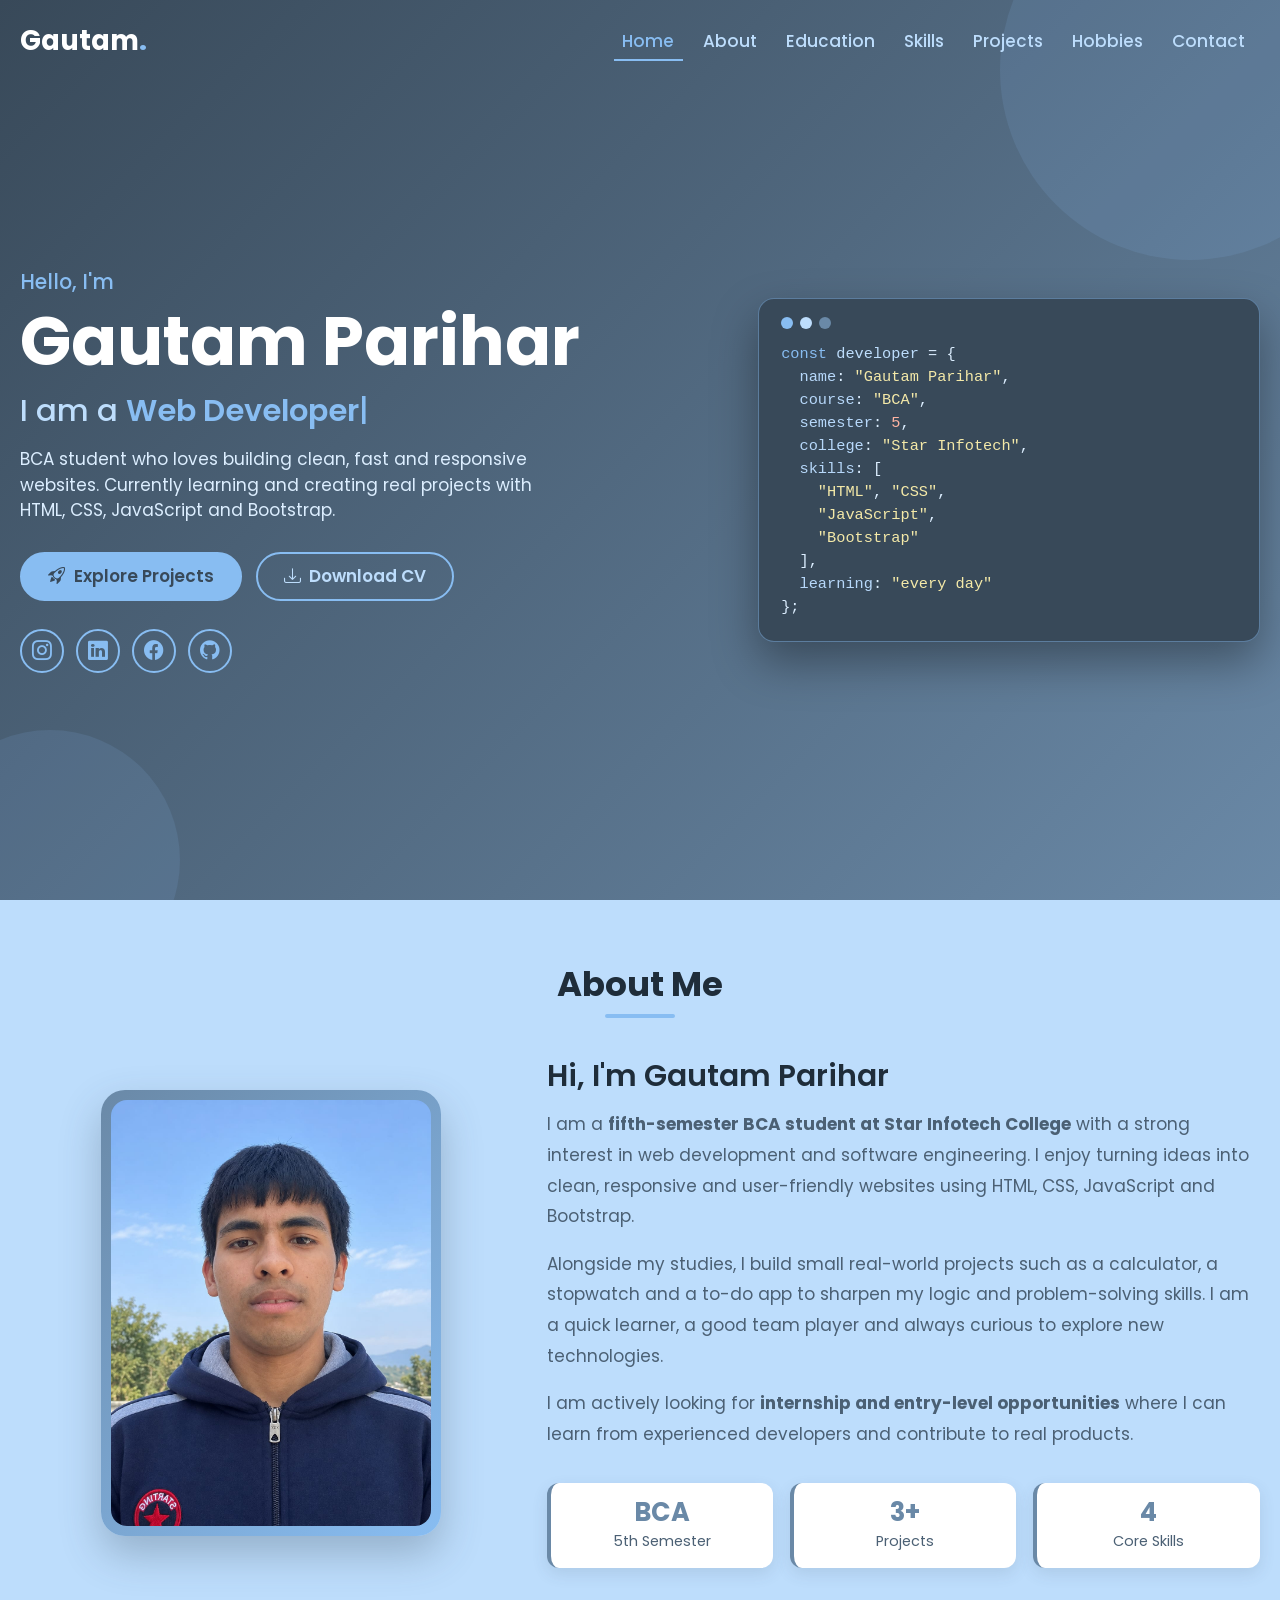
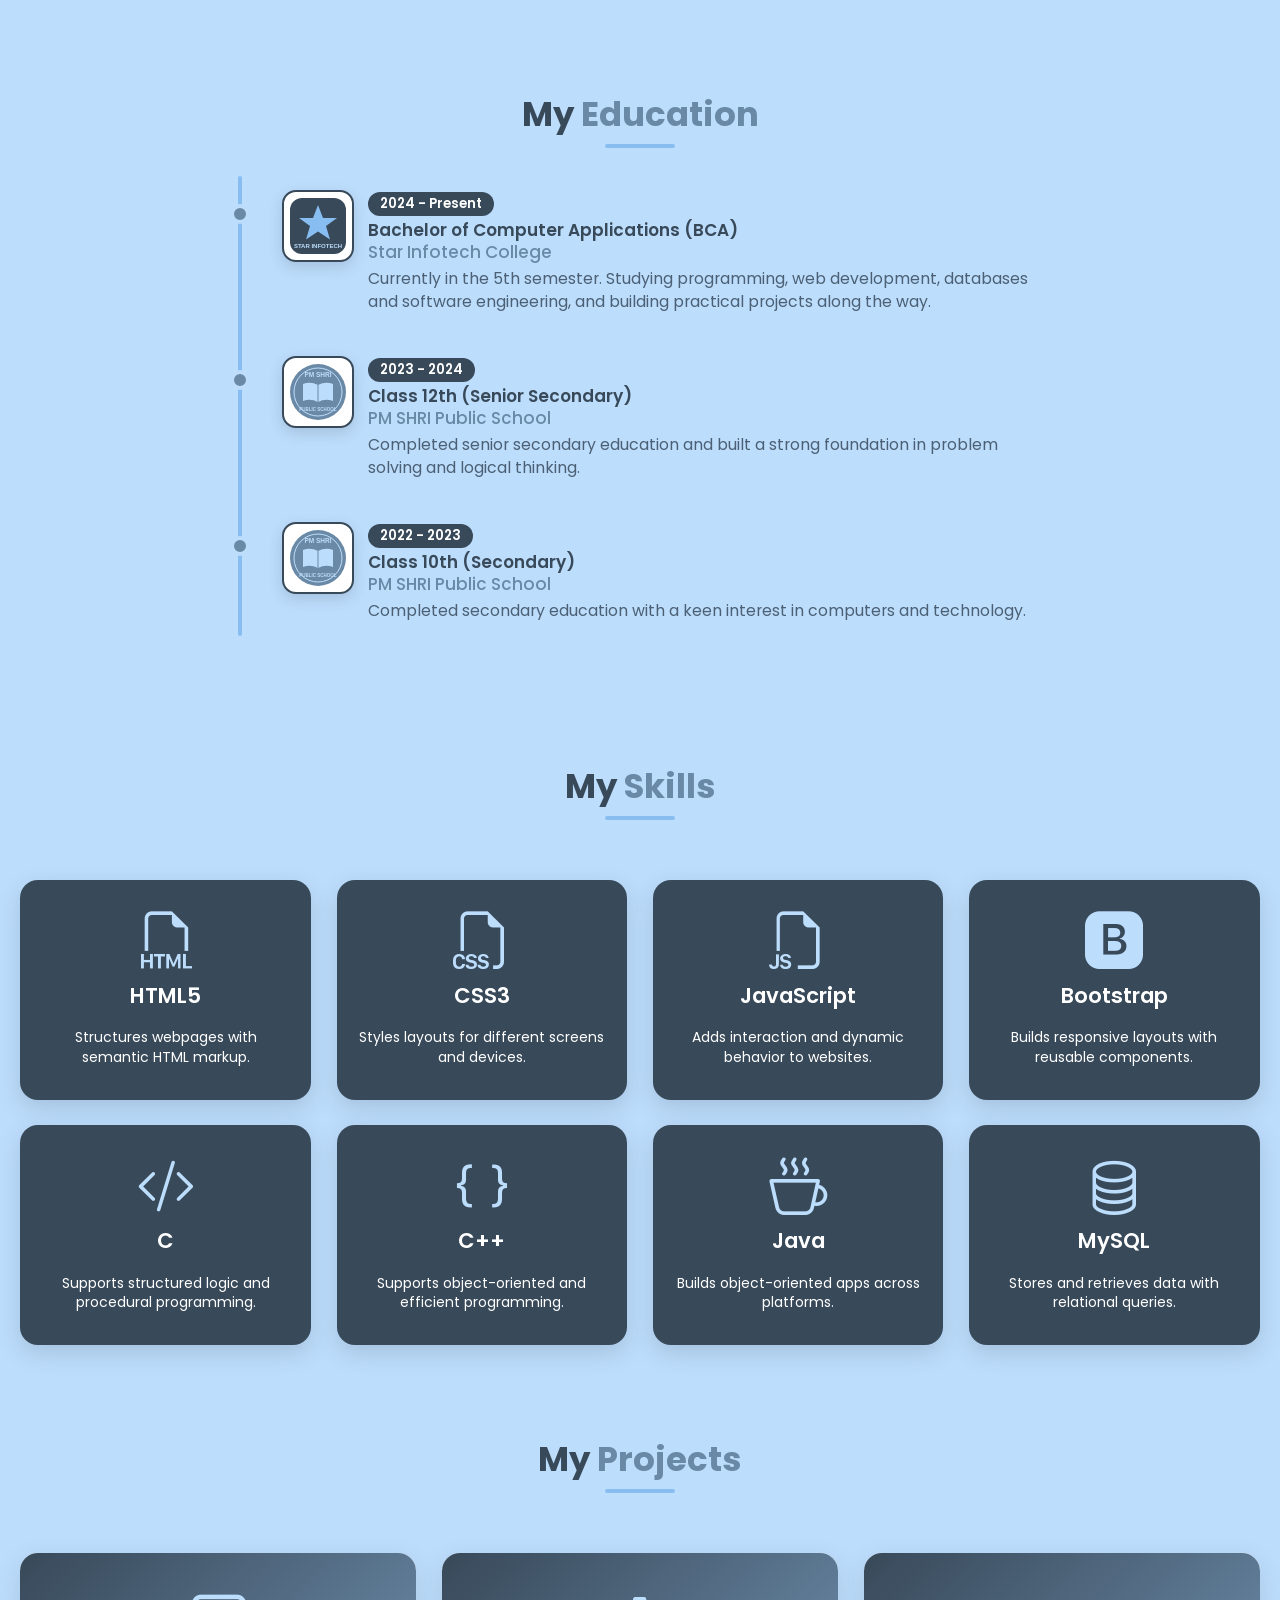
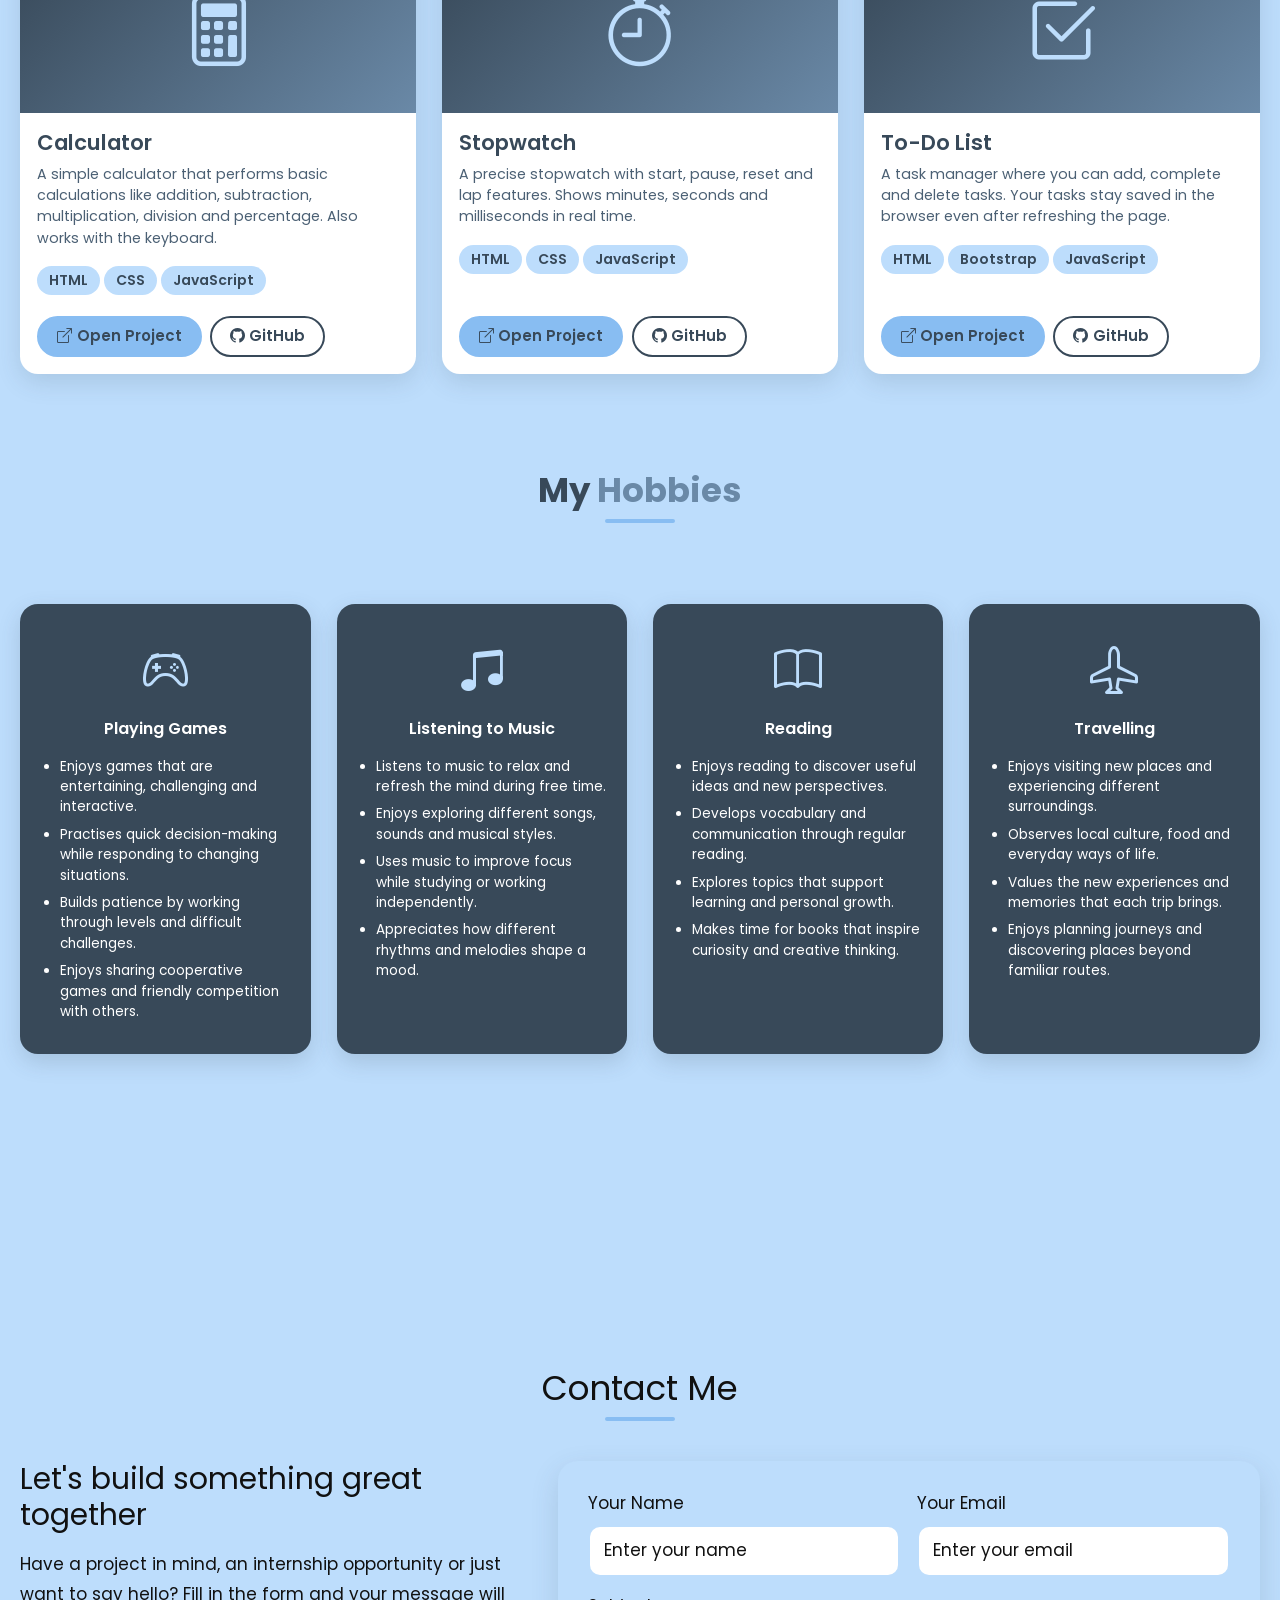
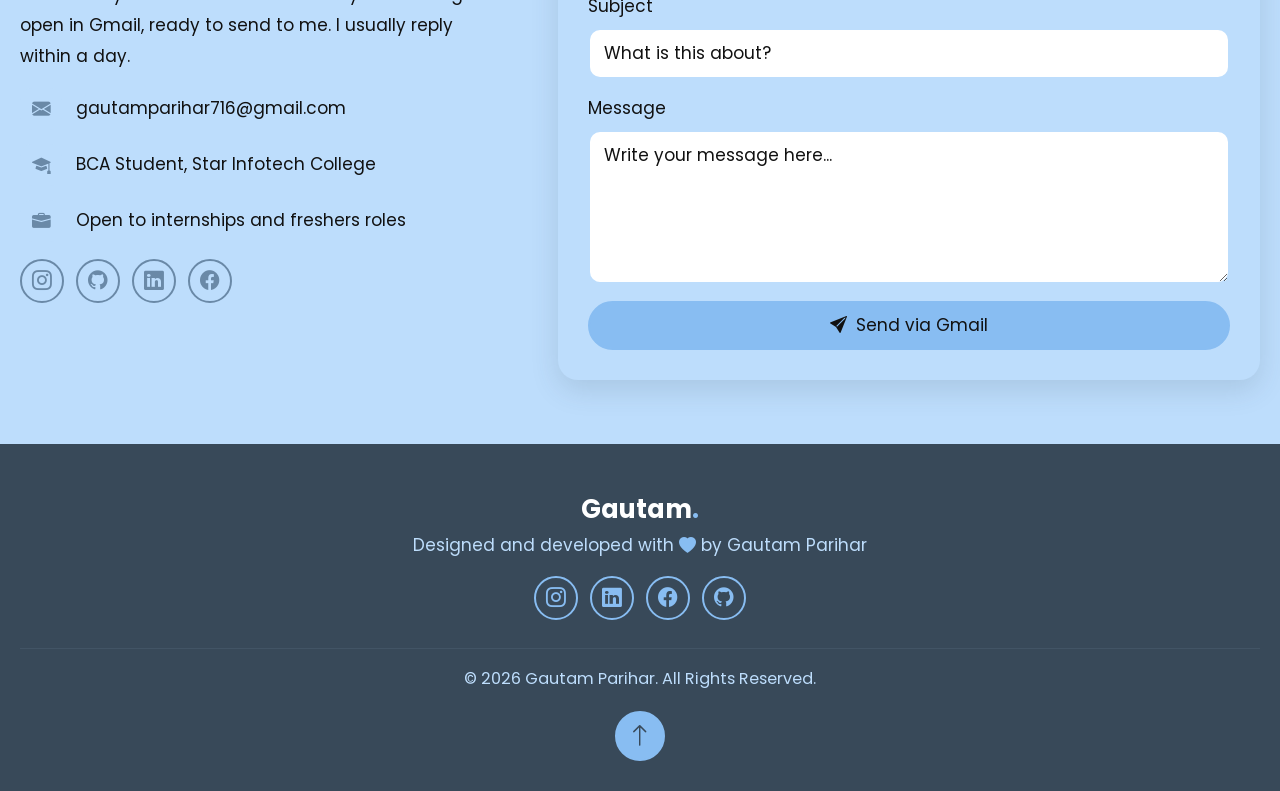
<file: index.html>
<!DOCTYPE html>
<html lang="en">

<head>
  <meta charset="UTF-8">
  <meta name="viewport" content="width=device-width, initial-scale=1.0">
  <meta name="description" content="Portfolio of Gautam Parihar - BCA student and aspiring software developer.">
  <title>Gautam Parihar | Portfolio</title>

  <!-- Bootstrap 5 CSS -->
  <link href="https://cdn.jsdelivr.net/npm/bootstrap@5.3.3/dist/css/bootstrap.min.css" rel="stylesheet">
  <!-- Bootstrap Icons (social, skills, hobbies icons) -->
  <link href="https://cdn.jsdelivr.net/npm/bootstrap-icons@1.11.3/font/bootstrap-icons.min.css" rel="stylesheet">
  <!-- Google Font -->
  <link href="https://fonts.googleapis.com/css2?family=Poppins:wght@300;400;500;600;700&display=swap" rel="stylesheet">
  <!-- Our own CSS -->
<link rel="stylesheet" href="style.css">
</head>

<body data-bs-spy="scroll" data-bs-target="#mainNav" data-bs-offset="90" tabindex="0">

  <!-- ================= NAVBAR ================= -->
  <nav id="mainNav" class="navbar navbar-expand-lg fixed-top custom-navbar">
    <div class="container">
      <a class="navbar-brand fw-bold" href="#home">Gautam<span>.</span></a>

      <button class="navbar-toggler" type="button" data-bs-toggle="collapse" data-bs-target="#navMenu"
        aria-controls="navMenu" aria-expanded="false" aria-label="Toggle navigation">
        <i class="bi bi-list text-white fs-2"></i>
      </button>

      <div class="collapse navbar-collapse" id="navMenu">
        <ul class="navbar-nav ms-auto align-items-lg-center">
          <li class="nav-item"><a class="nav-link" href="#home">Home</a></li>
          <li class="nav-item"><a class="nav-link" href="#about">About</a></li>
          <li class="nav-item"><a class="nav-link" href="#education">Education</a></li>
          <li class="nav-item"><a class="nav-link" href="#skills">Skills</a></li>
          <li class="nav-item"><a class="nav-link" href="#projects">Projects</a></li>
          <li class="nav-item"><a class="nav-link" href="#hobbies">Hobbies</a></li>
          <li class="nav-item"><a class="nav-link" href="#contact">Contact</a></li>
        </ul>
      </div>
    </div>
  </nav>

  <!-- ================= HERO / HOME ================= -->
  <section id="home" class="hero-section">
    <div class="container">
      <div class="row align-items-center gy-5">

        <!-- Left: text -->
        <div class="col-lg-7 text-center text-lg-start">
          <p class="hero-hello">Hello, I'm</p>
          <h1 class="hero-name">Gautam Parihar</h1>
          <h2 class="hero-role">
            I am a <span id="typedText"></span><span class="cursor">|</span>
          </h2>
          <p class="hero-desc">
            BCA student who loves building clean, fast and responsive websites.
            Currently learning and creating real projects with HTML, CSS, JavaScript and Bootstrap.
          </p>

          <!-- Buttons -->
          <div class="hero-buttons">
            <!-- Click event in js/main.js scrolls smoothly to #projects -->
            <a href="#projects" id="exploreBtn" class="btn btn-main">
              <i class="bi bi-rocket-takeoff me-2"></i>Explore Projects
            </a>
            <!-- "download" attribute makes the browser save the CV file -->
            <a href="cv/Gautam_Parihar_CV.pdf" download="Gautam_Parihar_CV.pdf" class="btn btn-outline-main">
              <i class="bi bi-download me-2"></i>Download CV
            </a>
          </div>

          <!-- Social icons -->
          <div class="social-icons justify-content-center justify-content-lg-start">
            <a href="#" data-social="instagram" target="_blank" rel="noopener" aria-label="Instagram"><i class="bi bi-instagram"></i></a>
            <a href="#" data-social="linkedin" target="_blank" rel="noopener" aria-label="LinkedIn"><i class="bi bi-linkedin"></i></a>
            <a href="#" data-social="facebook" target="_blank" rel="noopener" aria-label="Facebook"><i class="bi bi-facebook"></i></a>
            <a href="https://gautam44716.github.io/MYportfolio/" data-social="github" target="_blank" rel="noopener" aria-label="GitHub"><i class="bi bi-github"></i></a>
          </div>
        </div>

        <!-- Right: code card -->
        <div class="col-lg-5 d-none d-md-block">
          <div class="code-card">
            <div class="code-dots"><span></span><span></span><span></span></div>
<pre><code><span class="c-key">const</span> <span class="c-var">developer</span> = {
  <span class="c-prop">name</span>: <span class="c-str">"Gautam Parihar"</span>,
  <span class="c-prop">course</span>: <span class="c-str">"BCA"</span>,
  <span class="c-prop">semester</span>: <span class="c-num">5</span>,
  <span class="c-prop">college</span>: <span class="c-str">"Star Infotech"</span>,
  <span class="c-prop">skills</span>: [
    <span class="c-str">"HTML"</span>, <span class="c-str">"CSS"</span>,
    <span class="c-str">"JavaScript"</span>,
    <span class="c-str">"Bootstrap"</span>
  ],
  <span class="c-prop">learning</span>: <span class="c-str">"every day"</span>
};</code></pre>
          </div>
        </div>

      </div>
    </div>
  </section>

  <!-- ================= ABOUT ================= -->
  <section id="about" class="section section-light">
    <div class="container">
      <h2 class="section-title reveal">About <span>Me</span></h2>

      <div class="row align-items-center gy-5">
        <!-- Left: photo -->
        <div class="col-md-5 text-center reveal">
          <div class="photo-frame">
            <!-- Profile portrait; profile.svg remains as the fallback. -->
            <img src="images/profile.jpg" alt="Gautam Parihar" class="img-fluid"
              onerror="this.onerror=null; this.src='profile.svg';">
          </div>
        </div>

        <!-- Right: text -->
        <div class="col-md-7 reveal">
          <h3 class="about-heading">Hi, I'm Gautam Parihar</h3>
          <p>
            I am a <strong>fifth-semester BCA student at Star Infotech College</strong> with a strong interest in
            web development and software engineering. I enjoy turning ideas into clean, responsive and user-friendly
            websites using HTML, CSS, JavaScript and Bootstrap.
          </p>
          <p>
            Alongside my studies, I build small real-world projects such as a calculator, a stopwatch and a to-do
            app to sharpen my logic and problem-solving skills. I am a quick learner, a good team player and always
            curious to explore new technologies.
          </p>
          <p>
            I am actively looking for <strong>internship and entry-level opportunities</strong> where I can learn
            from experienced developers and contribute to real products.
          </p>

          <div class="row g-3 mt-2 about-stats">
            <div class="col-4"><div class="stat-box"><h4>BCA</h4><p>5th Semester</p></div></div>
            <div class="col-4"><div class="stat-box"><h4>3+</h4><p>Projects</p></div></div>
            <div class="col-4"><div class="stat-box"><h4>4</h4><p>Core Skills</p></div></div>
          </div>
        </div>
      </div>
    </div>
  </section>

  <!-- ================= EDUCATION ================= -->
  <section id="education" class="section section-white focus-section education-section">
    <div class="container">
      <h2 class="section-title reveal">My <span>Education</span></h2>

      <div class="timeline">

        <!-- BCA -->
        <div class="timeline-item reveal">
          <div class="edu-card">
            <img src="logo-star-infotech.svg" alt="Star Infotech College logo" class="edu-logo">
            <div>
              <span class="edu-year">2024 - Present</span>
              <h5>Bachelor of Computer Applications (BCA)</h5>
              <h6>Star Infotech College</h6>
              <p>
                Currently in the 5th semester. Studying programming, web development, databases and software
                engineering, and building practical projects along the way.
              </p>
            </div>
          </div>
        </div>

        <!-- 12th -->
        <div class="timeline-item reveal">
          <div class="edu-card">
            <img src="logo-pm-shri.svg" alt="PM SHRI Public School logo" class="edu-logo">
            <div>
              <span class="edu-year">2023 - 2024</span>
              <h5>Class 12th (Senior Secondary)</h5>
              <h6>PM SHRI Public School</h6>
              <p>
                Completed senior secondary education and built a strong foundation in problem solving and logical
                thinking.
              </p>
            </div>
          </div>
        </div>

        <!-- 10th -->
        <div class="timeline-item reveal">
          <div class="edu-card">
            <img src="logo-pm-shri.svg" alt="PM SHRI Public School logo" class="edu-logo">
            <div>
              <span class="edu-year">2022 - 2023</span>
              <h5>Class 10th (Secondary)</h5>
              <h6>PM SHRI Public School</h6>
              <p>
                Completed secondary education with a keen interest in computers and technology.
              </p>
            </div>
          </div>
        </div>

      </div>
    </div>
  </section>

  <!-- ================= SKILLS ================= -->
  <section id="skills" class="section section-white focus-section">
    <div class="container">
      <h2 class="section-title reveal">My <span>Skills</span></h2>
      <div class="row g-4 justify-content-center">
        <div class="col-12 col-sm-6 col-xl-3 reveal">
          <div class="skill-card" tabindex="0">
            <i class="bi bi-filetype-html skill-icon"></i><h5>HTML5</h5><p class="skill-summary">Structures webpages with semantic HTML markup.</p>
          </div>
        </div>
        <div class="col-12 col-sm-6 col-xl-3 reveal">
          <div class="skill-card" tabindex="0">
            <i class="bi bi-filetype-css skill-icon"></i><h5>CSS3</h5><p class="skill-summary">Styles layouts for different screens and devices.</p>
          </div>
        </div>
        <div class="col-12 col-sm-6 col-xl-3 reveal">
          <div class="skill-card" tabindex="0">
            <i class="bi bi-filetype-js skill-icon"></i><h5>JavaScript</h5><p class="skill-summary">Adds interaction and dynamic behavior to websites.</p>
          </div>
        </div>
        <div class="col-12 col-sm-6 col-xl-3 reveal">
          <div class="skill-card" tabindex="0">
            <i class="bi bi-bootstrap-fill skill-icon"></i><h5>Bootstrap</h5><p class="skill-summary">Builds responsive layouts with reusable components.</p>
          </div>
        </div>
        <!-- Additional language cards beneath the existing skill cards -->
        <div class="col-6 col-sm-6 col-xl-3 reveal">
          <div class="skill-card language-card" tabindex="0"><i class="bi bi-code-slash skill-icon"></i><h5>C</h5><p class="skill-summary">Supports structured logic and procedural programming.</p></div>
        </div>
        <div class="col-6 col-sm-6 col-xl-3 reveal">
          <div class="skill-card language-card" tabindex="0"><i class="bi bi-braces skill-icon"></i><h5>C++</h5><p class="skill-summary">Supports object-oriented and efficient programming.</p></div>
        </div>
        <div class="col-6 col-sm-6 col-xl-3 reveal">
          <div class="skill-card language-card" tabindex="0"><i class="bi bi-cup-hot skill-icon"></i><h5>Java</h5><p class="skill-summary">Builds object-oriented apps across platforms.</p></div>
        </div>
        <div class="col-6 col-sm-6 col-xl-3 reveal">
          <div class="skill-card language-card" tabindex="0"><i class="bi bi-database skill-icon"></i><h5>MySQL</h5><p class="skill-summary">Stores and retrieves data with relational queries.</p></div>
        </div>
      </div>
    </div>
  </section>

  <!-- ================= PROJECTS ================= -->
  <section id="projects" class="section section-light">
    <div class="container">
      <h2 class="section-title reveal">My <span>Projects</span></h2>

      <div class="row g-4">

        <!-- Project 1: Calculator -->
        <div class="col-md-6 col-lg-4 reveal">
          <div class="card project-card position-relative h-100">
            <div class="project-thumb"><i class="bi bi-calculator"></i></div>
            <div class="card-body d-flex flex-column">
              <h5 class="card-title">Calculator</h5>
              <p class="card-text">
                A simple calculator that performs basic calculations like addition, subtraction,
                multiplication, division and percentage. Also works with the keyboard.
              </p>
              <div class="tech-badges mb-3">
                <span>HTML</span><span>CSS</span><span>JavaScript</span>
              </div>
              <div class="mt-auto d-flex gap-2">
                <!-- stretched-link makes the whole card clickable -->
                <a href="projects/calculator/index.html" class="btn btn-main btn-sm stretched-link">
                  <i class="bi bi-box-arrow-up-right me-1"></i>Open Project
                </a>
                <a href="https://github.com/gautam44716/calculator" data-repo="calculator" target="_blank" rel="noopener" class="btn btn-outline-main btn-sm btn-github">
                  <i class="bi bi-github me-1"></i>GitHub
                </a>
              </div>
            </div>
          </div>
        </div>

        <!-- Project 2: Stopwatch -->
        <div class="col-md-6 col-lg-4 reveal">
          <div class="card project-card position-relative h-100">
            <div class="project-thumb"><i class="bi bi-stopwatch"></i></div>
            <div class="card-body d-flex flex-column">
              <h5 class="card-title">Stopwatch</h5>
              <p class="card-text">
                A precise stopwatch with start, pause, reset and lap features. Shows minutes,
                seconds and milliseconds in real time.
              </p>
              <div class="tech-badges mb-3">
                <span>HTML</span><span>CSS</span><span>JavaScript</span>
              </div>
              <div class="mt-auto d-flex gap-2">
                <a href="projects/stopwatch/index.html" class="btn btn-main btn-sm stretched-link">
                  <i class="bi bi-box-arrow-up-right me-1"></i>Open Project
                </a>
                <a href="https://gautam44716.github.io/stopwatch/" data-repo="stopwatch" target="_blank" rel="noopener" class="btn btn-outline-main btn-sm btn-github">
                  <i class="bi bi-github me-1"></i>GitHub
                </a>
              </div>
            </div>
          </div>
        </div>

        <!-- Project 3: To-Do List -->
        <div class="col-md-6 col-lg-4 reveal">
          <div class="card project-card position-relative h-100">
            <div class="project-thumb"><i class="bi bi-check2-square"></i></div>
            <div class="card-body d-flex flex-column">
              <h5 class="card-title">To-Do List</h5>
              <p class="card-text">
                A task manager where you can add, complete and delete tasks. Your tasks stay saved
                in the browser even after refreshing the page.
              </p>
              <div class="tech-badges mb-3">
                <span>HTML</span><span>Bootstrap</span><span>JavaScript</span>
              </div>
              <div class="mt-auto d-flex gap-2">
                <a href="projects/todo/index.html" class="btn btn-main btn-sm stretched-link">
                  <i class="bi bi-box-arrow-up-right me-1"></i>Open Project
                </a>
                <a href="https://github.com/gautam44716/ToDo-List" data-repo="todo" target="_blank" rel="noopener" class="btn btn-outline-main btn-sm btn-github">
                  <i class="bi bi-github me-1"></i>GitHub
                </a>
              </div>
            </div>
          </div>
        </div>

      </div>
    </div>
  </section>

  <!-- ================= HOBBIES ================= -->
  <section id="hobbies" class="section section-light focus-section">
    <div class="container">
      <h2 class="section-title reveal">My <span>Hobbies</span></h2>
      <div class="row g-4 justify-content-center hobbies-grid">
        <div class="col-12 col-sm-6 col-xl-3 reveal">
          <div class="hobby-card" tabindex="0">
            <i class="bi bi-controller"></i><h5>Playing Games</h5>
            <ul class="detail-list">

              <li>Enjoys games that are entertaining, challenging and interactive.</li>
              <li>Practises quick decision-making while responding to changing situations.</li>
              <li>Builds patience by working through levels and difficult challenges.</li>
              <li>Enjoys sharing cooperative games and friendly competition with others.</li>
            </ul>
          </div>
        </div>
        <div class="col-12 col-sm-6 col-xl-3 reveal">
          <div class="hobby-card" tabindex="0">
            <i class="bi bi-music-note-beamed"></i><h5>Listening to Music</h5>
            <ul class="detail-list">

              <li>Listens to music to relax and refresh the mind during free time.</li>
              <li>Enjoys exploring different songs, sounds and musical styles.</li>
              <li>Uses music to improve focus while studying or working independently.</li>
              <li>Appreciates how different rhythms and melodies shape a mood.</li>
            </ul>
          </div>
        </div>
        <div class="col-12 col-sm-6 col-xl-3 reveal">
          <div class="hobby-card" tabindex="0">
            <i class="bi bi-book"></i><h5>Reading</h5>
            <ul class="detail-list">

              <li>Enjoys reading to discover useful ideas and new perspectives.</li>
              <li>Develops vocabulary and communication through regular reading.</li>
              <li>Explores topics that support learning and personal growth.</li>
              <li>Makes time for books that inspire curiosity and creative thinking.</li>
            </ul>
          </div>
        </div>
        <div class="col-12 col-sm-6 col-xl-3 reveal">
          <div class="hobby-card" tabindex="0">
            <i class="bi bi-airplane"></i><h5>Travelling</h5>
            <ul class="detail-list">

              <li>Enjoys visiting new places and experiencing different surroundings.</li>
              <li>Observes local culture, food and everyday ways of life.</li>
              <li>Values the new experiences and memories that each trip brings.</li>
              <li>Enjoys planning journeys and discovering places beyond familiar routes.</li>
            </ul>
          </div>
        </div>
      </div>
    </div>
  </section>

  <!-- ================= CONTACT ================= -->
  <section id="contact" class="section section-white">
    <div class="container">
      <h2 class="section-title reveal">Contact <span>Me</span></h2>

      <div class="row g-5">

        <!-- Left: text + info + social -->
        <div class="col-lg-5 reveal">
          <h3 class="about-heading">Let's build something great together</h3>
          <p>
            Have a project in mind, an internship opportunity or just want to say hello? Fill in the form and your
            message will open in Gmail, ready to send to me. I usually reply within a day.
          </p>

          <ul class="contact-info list-unstyled">
            <li><i class="bi bi-envelope-fill"></i><span>gautamparihar716@gmail.com</span></li>
            <li><i class="bi bi-mortarboard-fill"></i><span>BCA Student, Star Infotech College</span></li>
            <li><i class="bi bi-briefcase-fill"></i><span>Open to internships and freshers roles</span></li>
          </ul>

          <div class="social-icons">
            <a href="#" data-social="instagram" target="_blank" rel="noopener" aria-label="Instagram"><i class="bi bi-instagram"></i></a>
            <a href="#" data-social="github" target="_blank" rel="noopener" aria-label="GitHub"><i class="bi bi-github"></i></a>
            <a href="#" data-social="linkedin" target="_blank" rel="noopener" aria-label="LinkedIn"><i class="bi bi-linkedin"></i></a>
            <a href="#" data-social="facebook" target="_blank" rel="noopener" aria-label="Facebook"><i class="bi bi-facebook"></i></a>
          </div>
        </div>

        <!-- Right: form -->
        <div class="col-lg-7 reveal">
          <form id="contactForm" class="contact-form" novalidate>
            <div class="row g-3">
              <div class="col-md-6">
                <label for="cName" class="form-label">Your Name</label>
                <input type="text" id="cName" class="form-control" placeholder="Enter your name" required>
                <div class="invalid-feedback">Please enter your name.</div>
              </div>
              <div class="col-md-6">
                <label for="cEmail" class="form-label">Your Email</label>
                <input type="email" id="cEmail" class="form-control" placeholder="Enter your email" required>
                <div class="invalid-feedback">Please enter a valid email.</div>
              </div>
              <div class="col-12">
                <label for="cSubject" class="form-label">Subject</label>
                <input type="text" id="cSubject" class="form-control" placeholder="What is this about?" required>
                <div class="invalid-feedback">Please enter a subject.</div>
              </div>
              <div class="col-12">
                <label for="cMessage" class="form-label">Message</label>
                <textarea id="cMessage" rows="5" class="form-control" placeholder="Write your message here..." required></textarea>
                <div class="invalid-feedback">Please write your message.</div>
              </div>
              <div class="col-12">
                <button type="submit" class="btn btn-main w-100">
                  <i class="bi bi-send-fill me-2"></i>Send via Gmail
                </button>
              </div>
            </div>
          </form>
        </div>

      </div>
    </div>
  </section>

  <!-- ================= FOOTER ================= -->
  <footer class="footer">
    <div class="container text-center">
      <h4 class="footer-brand">Gautam<span>.</span></h4>
      <p class="footer-text">Designed and developed with <i class="bi bi-heart-fill"></i> by Gautam Parihar</p>

      <div class="social-icons justify-content-center">
        <a href="#" data-social="instagram" target="_blank" rel="noopener" aria-label="Instagram"><i class="bi bi-instagram"></i></a>
        <a href="#" data-social="linkedin" target="_blank" rel="noopener" aria-label="LinkedIn"><i class="bi bi-linkedin"></i></a>
        <a href="#" data-social="facebook" target="_blank" rel="noopener" aria-label="Facebook"><i class="bi bi-facebook"></i></a>
        <a href="#" data-social="github" target="_blank" rel="noopener" aria-label="GitHub"><i class="bi bi-github"></i></a>
      </div>

      <hr class="footer-line">
      <p class="copyright">&copy; <span id="year">2026</span> Gautam Parihar. All Rights Reserved.</p>

      <!-- Arrow below footer: takes the visitor to the top (home) -->
      <button id="backToTop" class="back-to-top" aria-label="Back to top">
        <i class="bi bi-arrow-up"></i>
      </button>
    </div>
  </footer>

  <!-- Bootstrap JS -->
  <script src="https://cdn.jsdelivr.net/npm/bootstrap@5.3.3/dist/js/bootstrap.bundle.min.js"></script>
  <!-- JS -->
  <script src="config.js"></script>
  <script src="main.js"></script> 
</body>

</html>
</file>
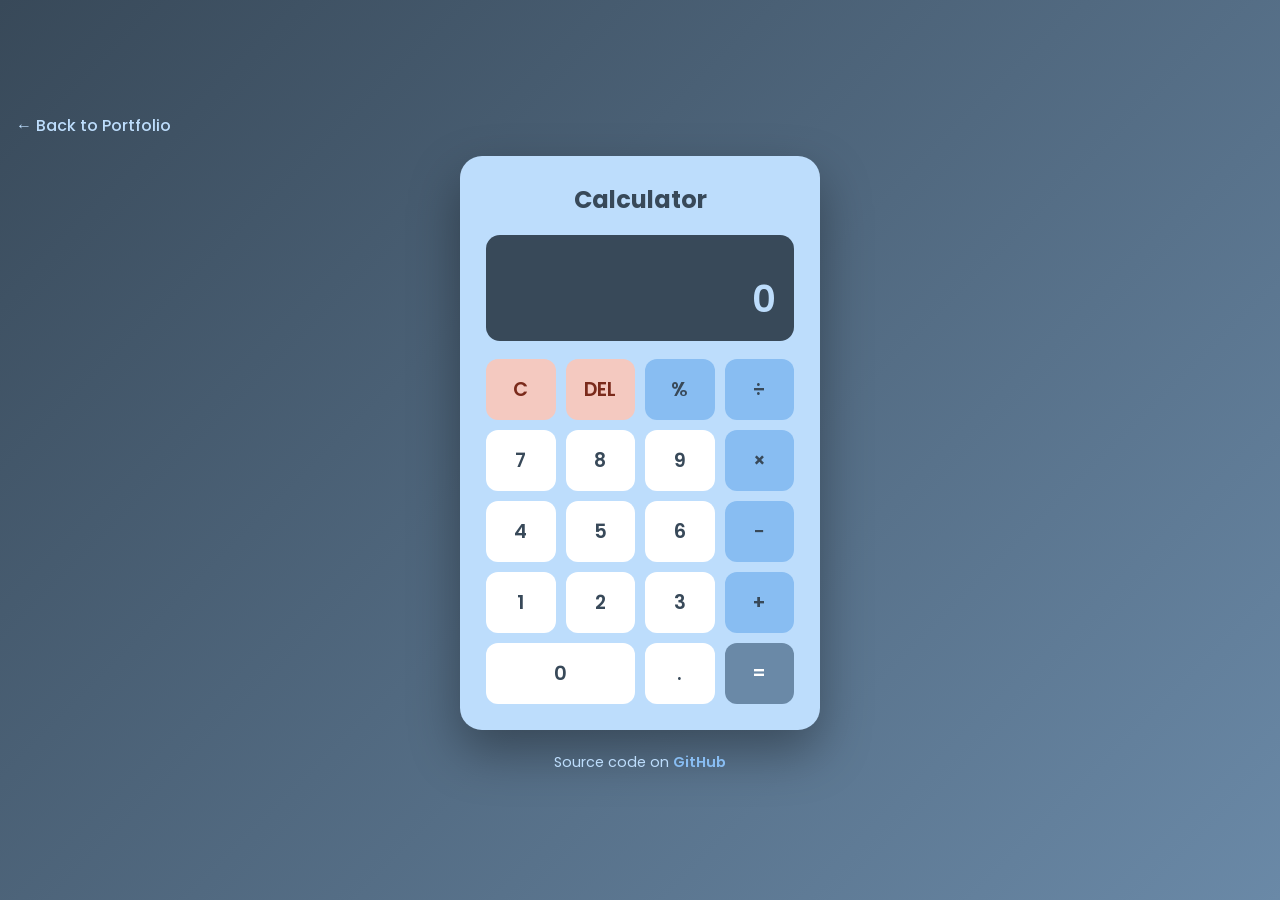
<file: projects/calculator/index.html>
<!DOCTYPE html>
<html lang="en">

<head>
  <meta charset="UTF-8">
  <meta name="viewport" content="width=device-width, initial-scale=1.0">
  <title>Calculator | Gautam Parihar</title>
  <link href="https://fonts.googleapis.com/css2?family=Poppins:wght@400;500;600;700&display=swap" rel="stylesheet">
  <link rel="stylesheet" href="../common.css">
  <link rel="stylesheet" href="style.css">
</head>

<body>
  <a href="../../index.html#projects" class="back-link">&larr; Back to Portfolio</a>

  <div class="app-card calculator">
    <h2 class="app-title">Calculator</h2>

    <!-- Display -->
    <div class="display">
      <div id="history" class="history"></div>
      <div id="screen" class="screen">0</div>
    </div>

    <!-- Buttons -->
    <div class="keys">
      <button class="key key-clear" data-action="clear">C</button>
      <button class="key key-clear" data-action="delete">DEL</button>
      <button class="key key-op" data-action="percent">%</button>
      <button class="key key-op" data-action="operator" data-value="/">&divide;</button>

      <button class="key" data-action="number" data-value="7">7</button>
      <button class="key" data-action="number" data-value="8">8</button>
      <button class="key" data-action="number" data-value="9">9</button>
      <button class="key key-op" data-action="operator" data-value="*">&times;</button>

      <button class="key" data-action="number" data-value="4">4</button>
      <button class="key" data-action="number" data-value="5">5</button>
      <button class="key" data-action="number" data-value="6">6</button>
      <button class="key key-op" data-action="operator" data-value="-">&minus;</button>

      <button class="key" data-action="number" data-value="1">1</button>
      <button class="key" data-action="number" data-value="2">2</button>
      <button class="key" data-action="number" data-value="3">3</button>
      <button class="key key-op" data-action="operator" data-value="+">+</button>

      <button class="key key-zero" data-action="number" data-value="0">0</button>
      <button class="key" data-action="decimal">.</button>
      <button class="key key-equal" data-action="equals">=</button>
    </div>
  </div>

  <p class="page-footer">
    Source code on <a href="https://github.com/" target="_blank" rel="noopener">GitHub</a>
  </p>

  <script src="script.js"></script>
</body>

</html>
</file>
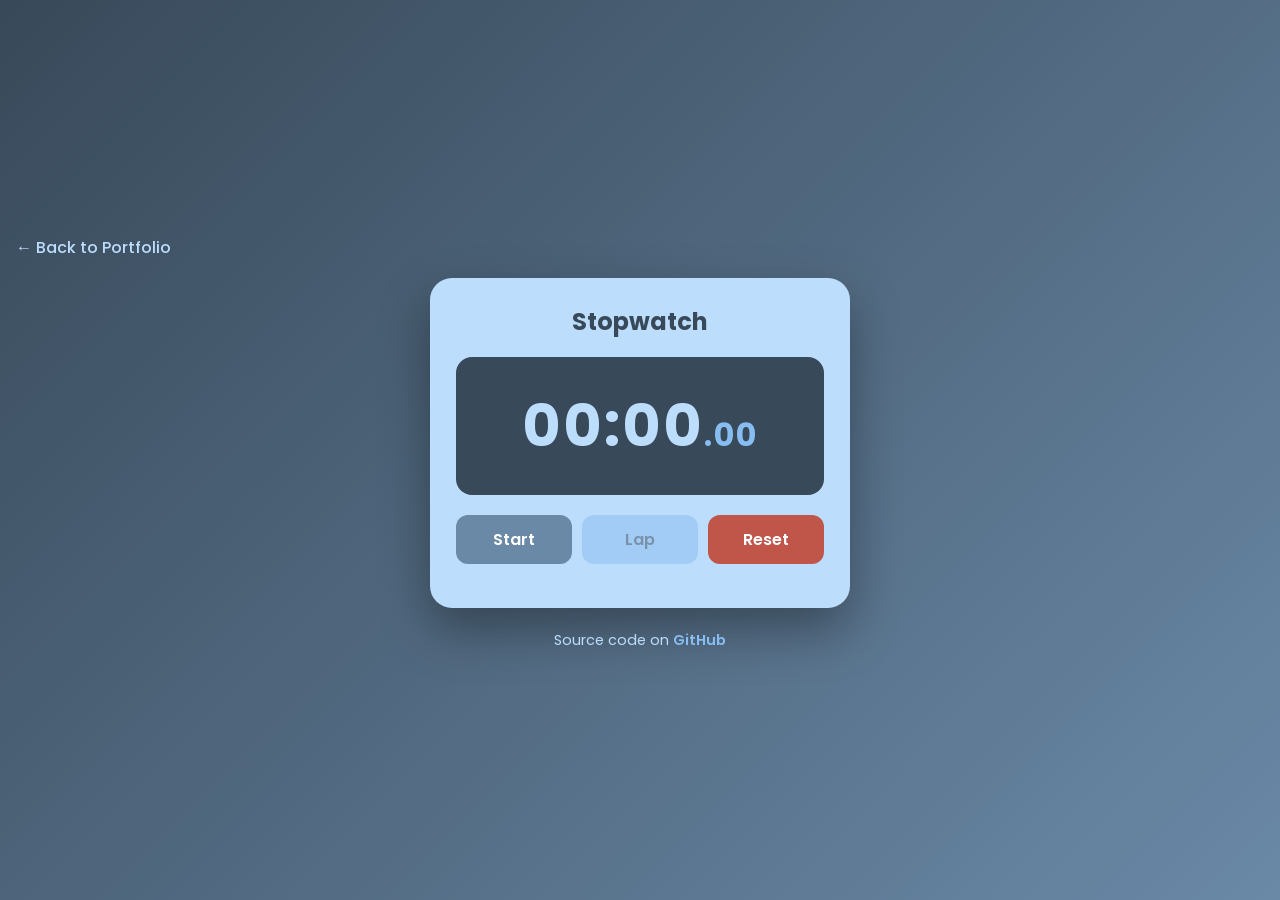
<file: projects/stopwatch/index.html>
<!DOCTYPE html>
<html lang="en">

<head>
  <meta charset="UTF-8">
  <meta name="viewport" content="width=device-width, initial-scale=1.0">
  <title>Stopwatch | Gautam Parihar</title>
  <link href="https://fonts.googleapis.com/css2?family=Poppins:wght@400;500;600;700&display=swap" rel="stylesheet">
  <link rel="stylesheet" href="../common.css">
  <link rel="stylesheet" href="style.css">
</head>

<body>
  <a href="../../index.html#projects" class="back-link">&larr; Back to Portfolio</a>

  <div class="app-card stopwatch">
    <h2 class="app-title">Stopwatch</h2>

    <!-- Time display -->
    <div class="time-display">
      <span id="minutes">00</span>:<span id="seconds">00</span><small>.<span id="millis">00</span></small>
    </div>

    <!-- Control buttons -->
    <div class="controls">
      <button id="startBtn" class="btn-app">Start</button>
      <button id="lapBtn" class="btn-app btn-lap" disabled>Lap</button>
      <button id="resetBtn" class="btn-app btn-reset">Reset</button>
    </div>

    <!-- Lap list -->
    <ul id="lapList" class="lap-list"></ul>
  </div>

  <p class="page-footer">
    Source code on <a href="https://github.com/" target="_blank" rel="noopener">GitHub</a>
  </p>

  <script src="script.js"></script>
</body>

</html>
</file>
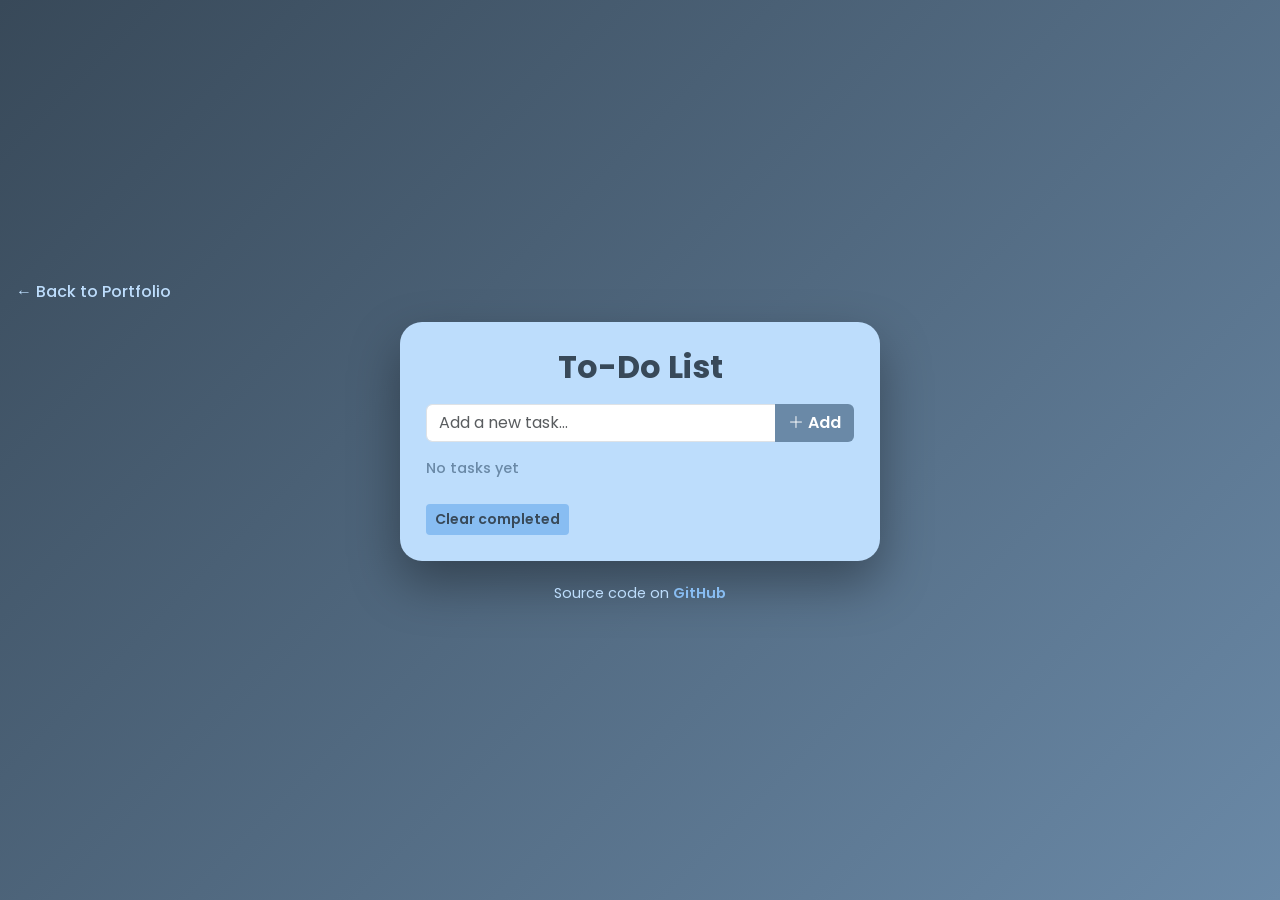
<file: projects/todo/index.html>
<!DOCTYPE html>
<html lang="en">

<head>
  <meta charset="UTF-8">
  <meta name="viewport" content="width=device-width, initial-scale=1.0">
  <title>To-Do List | Gautam Parihar</title>
  <link href="https://cdn.jsdelivr.net/npm/bootstrap@5.3.3/dist/css/bootstrap.min.css" rel="stylesheet">
  <link href="https://cdn.jsdelivr.net/npm/bootstrap-icons@1.11.3/font/bootstrap-icons.min.css" rel="stylesheet">
  <link href="https://fonts.googleapis.com/css2?family=Poppins:wght@400;500;600;700&display=swap" rel="stylesheet">
  <link rel="stylesheet" href="../common.css">
  <link rel="stylesheet" href="style.css">
</head>

<body>
  <a href="../../index.html#projects" class="back-link">&larr; Back to Portfolio</a>

  <div class="app-card todo">
    <h2 class="app-title">To-Do List</h2>

    <!-- Add task form -->
    <form id="taskForm" class="input-group mb-3">
      <input type="text" id="taskInput" class="form-control" placeholder="Add a new task..." maxlength="80" autocomplete="off">
      <button class="btn btn-add" type="submit"><i class="bi bi-plus-lg"></i> Add</button>
    </form>

    <!-- Counter -->
    <p id="counter" class="counter">No tasks yet</p>

    <!-- Task list -->
    <ul id="taskList" class="task-list"></ul>

    <button id="clearDone" class="btn btn-sm btn-clear">Clear completed</button>
  </div>

  <p class="page-footer">
    Source code on <a href="https://github.com/" target="_blank" rel="noopener">GitHub</a>
  </p>

  <script src="script.js"></script>
</body>

</html>
</file>
<file: style.css>
/* =====================================================
   Gautam Parihar - Portfolio
   Palette: slate #384959, steel blue #6A89A7,
   sky blue #88BDF2 and pale blue #BDDDFC.
   ===================================================== */

/* ---------- 1. CSS variables ---------- */
:root {
  --dark: #384959;
  --primary: #6A89A7;
  --accent: #88BDF2;
  --light: #BDDDFC;
  --white: #ffffff;
  --text: #384959;
  --text-soft: #4B6074;
}

/* ---------- 2. Base styles ---------- */
html {
  font-size: 17px;
  scroll-behavior: smooth;
}

body {
  font-family: "Poppins", sans-serif;
  color: var(--text);
  background-color: var(--white);
  overflow-x: hidden;
}

section {
  scroll-margin-top: 70px;
}

/* Use more of the available screen width instead of leaving wide side gutters. */
.container {
  width: 100%;
  max-width: 1500px;
  padding-left: clamp(14px, 1.6vw, 24px);
  padding-right: clamp(14px, 1.6vw, 24px);
}

a {
  text-decoration: none;
}

/* ---------- 3. Navbar ---------- */
.custom-navbar {
  padding: 16px 0;
  background-color: transparent;
  transition: all 0.3s ease;
}

/* Class added by JavaScript when the page is scrolled */
.custom-navbar.scrolled {
  padding: 10px 0;
  background-color: var(--dark);
  box-shadow: 0 4px 18px rgba(0, 0, 0, 0.25);
}

.navbar-brand {
  color: var(--white);
  font-size: 1.6rem;
}

.navbar-brand span {
  color: var(--accent);
}

.navbar-brand:hover {
  color: var(--white);
}

.custom-navbar .nav-link {
  color: var(--light);
  font-weight: 500;
  margin: 0 6px;
  position: relative;
  transition: color 0.3s ease;
}

.custom-navbar .nav-link:hover,
.custom-navbar .nav-link.active {
  color: var(--accent);
}

/* Small line under the active link */
.custom-navbar .nav-link::after {
  content: "";
  position: absolute;
  left: 0;
  bottom: 2px;
  width: 0;
  height: 2px;
  background-color: var(--accent);
  transition: width 0.3s ease;
}

.custom-navbar .nav-link:hover::after,
.custom-navbar .nav-link.active::after {
  width: 100%;
}

.navbar-toggler {
  border: none;
}

.navbar-toggler:focus {
  box-shadow: none;
}

/* Mobile menu background */
@media (max-width: 991px) {
  .custom-navbar .navbar-collapse {
    background-color: var(--dark);
    margin-top: 12px;
    padding: 14px;
    border-radius: 12px;
  }
}

/* ---------- 4. Buttons ---------- */
.btn-main {
  background-color: var(--accent);
  color: var(--dark);
  font-weight: 600;
  border: 2px solid var(--accent);
  border-radius: 50px;
  padding: 10px 26px;
  transition: all 0.3s ease;
}

.btn-main:hover {
  background-color: var(--light);
  border-color: var(--light);
  color: var(--dark);
  transform: translateY(-3px);
  box-shadow: 0 8px 20px rgba(0, 0, 0, 0.2);
}

.btn-outline-main {
  background-color: transparent;
  color: var(--light);
  font-weight: 600;
  border: 2px solid var(--accent);
  border-radius: 50px;
  padding: 10px 26px;
  transition: all 0.3s ease;
}

.btn-outline-main:hover {
  background-color: var(--accent);
  color: var(--dark);
  transform: translateY(-3px);
  box-shadow: 0 8px 20px rgba(0, 0, 0, 0.2);
}

.btn-sm {
  padding: 7px 18px;
  font-size: 0.88rem;
}

/* ---------- 5. Hero section ---------- */
.hero-section {
  min-height: 100vh;
  display: flex;
  align-items: center;
  padding: 110px 0 70px;
  background: linear-gradient(135deg, var(--dark) 0%, var(--primary) 100%);
  color: var(--white);
  position: relative;
  overflow: hidden;
}

/* Decorative blurred circles */
.hero-section::before,
.hero-section::after {
  content: "";
  position: absolute;
  border-radius: 50%;
  background-color: var(--accent);
  opacity: 0.12;
}

.hero-section::before {
  width: 380px;
  height: 380px;
  top: -120px;
  right: -100px;
}

.hero-section::after {
  width: 260px;
  height: 260px;
  bottom: -90px;
  left: -80px;
}

.hero-hello {
  color: var(--accent);
  font-size: 1.2rem;
  font-weight: 500;
  margin-bottom: 4px;
}

.hero-name {
  font-size: clamp(2.4rem, 6vw, 4rem);
  font-weight: 700;
  margin-bottom: 10px;
}

.hero-role {
  font-size: clamp(1.2rem, 3vw, 1.8rem);
  font-weight: 500;
  color: var(--light);
  margin-bottom: 18px;
}

.hero-role #typedText {
  color: var(--accent);
  font-weight: 600;
}

/* Blinking cursor of the typing effect */
.cursor {
  color: var(--accent);
  animation: blink 0.8s infinite;
}

@keyframes blink {
  0%, 50% { opacity: 1; }
  51%, 100% { opacity: 0; }
}

.hero-desc {
  max-width: 540px;
  color: #DCEEFF;
  margin-bottom: 28px;
}

.hero-buttons {
  display: flex;
  flex-wrap: wrap;
  gap: 14px;
  justify-content: inherit;
  margin-bottom: 28px;
}

/* ---------- 6. Social icons (used in hero, contact, footer) ---------- */
.social-icons {
  display: flex;
  gap: 12px;
}

.social-icons a {
  width: 44px;
  height: 44px;
  display: flex;
  align-items: center;
  justify-content: center;
  border-radius: 50%;
  border: 2px solid var(--accent);
  color: var(--accent);
  font-size: 1.15rem;
  transition: all 0.3s ease;
}

.social-icons a:hover {
  background-color: var(--accent);
  color: var(--dark);
  transform: translateY(-4px);
}

/* Social icons placed on a light background (contact section) */
.section-white .social-icons a,
.section-light .social-icons a {
  border-color: var(--primary);
  color: var(--primary);
}

.section-white .social-icons a:hover,
.section-light .social-icons a:hover {
  background-color: var(--dark);
  color: var(--white);
}

/* ---------- 7. Hero code card ---------- */
.code-card {
  background-color: var(--dark);
  border: 1px solid rgba(136, 189, 242, 0.45);
  border-radius: 16px;
  padding: 18px 22px 22px;
  box-shadow: 0 20px 45px rgba(0, 0, 0, 0.35);
  animation: floating 4s ease-in-out infinite;
}

.code-card pre {
  margin: 0;
}

.code-card code {
  font-size: 0.9rem;
  color: #DCEEFF;
}

.code-dots {
  display: flex;
  gap: 7px;
  margin-bottom: 14px;
}

.code-dots span {
  width: 12px;
  height: 12px;
  border-radius: 50%;
  background-color: var(--accent);
}

.code-dots span:nth-child(2) { background-color: var(--light); }
.code-dots span:nth-child(3) { background-color: var(--primary); }

.c-key  { color: #88BDF2; }
.c-var  { color: #BDDDFC; }
.c-prop { color: #B7D8FA; }
.c-str  { color: #f4e9a8; }
.c-num  { color: #ffb4a2; }

@keyframes floating {
  0%, 100% { transform: translateY(0); }
  50% { transform: translateY(-12px); }
}

/* ---------- 8. Generic section styles ---------- */
.section {
  padding: 64px 0;
}
/* Keep focus sections compact, with a small top and bottom cushion. */
.focus-section {
  box-sizing: border-box;
  padding: 62px 0 54px;
}
.focus-section > .container {
  width: 100%;
  padding-top: 0;
  padding-bottom: 0;
}
.focus-section .section-title {
  margin-bottom: 28px;
}

.section-light,
.section-white {
  background-color: var(--light);
}

.section-title {
  text-align: center;
  font-weight: 700;
  color: var(--dark);
  margin-bottom: 40px;
  position: relative;
}

.section-title span {
  color: var(--primary);
}

/* Small line under every section title */
.section-title::after {
  content: "";
  display: block;
  width: 70px;
  height: 4px;
  margin: 9px auto 0;
  border-radius: 4px;
  background-color: var(--accent);
}

/* ---------- 9. About section ---------- */
#about.section-light {
  background-color: var(--light);
}

/* Keep text comfortably readable against the muted blue-gray background. */
#about .section-title,
#about .section-title span,
#about .about-heading,
#about p {
  color: #1F2D3A;
}

/* Keep a real gap after these titles; Bootstrap's g-4 rows have a negative top margin. */
#skills .section-title,
#projects .section-title,
#hobbies .section-title {
  margin-bottom: 34px;
}

#skills .section-title + .row,
#projects .section-title + .row,
#hobbies .section-title + .row {
  margin-top: 0;
}

/* Reduce empty space below the card grids without touching the heading gap. */
#skills.focus-section,
#hobbies.focus-section {
  padding-bottom: 30px;
}

#projects.section {
  padding-bottom: 34px;
}

.photo-frame {
  display: inline-block;
  padding: 10px;
  border-radius: 24px;
  background: linear-gradient(135deg, var(--primary), var(--accent));
  box-shadow: 0 18px 40px rgba(56, 73, 89, 0.3);
  max-width: 340px;
}

.photo-frame img {
  border-radius: 16px;
  width: 100%;
  background-color: var(--light);
}

.about-heading {
  font-weight: 600;
  color: var(--primary);
  margin-bottom: 16px;
}

#about p,
#contact p {
  color: var(--text-soft);
  line-height: 1.8;
}
/* Bring Contact content a little higher while keeping space below the fixed navbar. */
#contact.section {
  padding-top: 60px;
}

#contact .section-title,
#contact .section-title span,
#contact .about-heading,
#contact p,
#contact .contact-info li,
#contact .contact-info li span,
#contact .contact-form .form-label,
#contact .contact-form .form-control,
#contact .btn {
  color: #111111;
  font-weight: 400;
}

#contact .contact-form .form-control::placeholder {
  color: #111111;
  font-weight: 400;
  opacity: 1;
}

.stat-box {
  background-color: var(--white);
  border-left: 4px solid var(--primary);
  border-radius: 12px;
  padding: 14px 10px;
  text-align: center;
  box-shadow: 0 6px 16px rgba(56, 73, 89, 0.12);
}

.stat-box h4 {
  color: var(--primary);
  font-weight: 700;
  margin: 0;
}

.stat-box p {
  margin: 0;
  font-size: 0.85rem;
}

/* ---------- 10. Skills section ---------- */
.skill-card {
  width: 100%;
  height: 100%;
  min-height: 100%;
  display: flex;
  flex-direction: column;
  background-color: var(--dark);
  color: var(--white);
  border-radius: 18px;
  padding: 30px 18px;
  text-align: center;
  border: 2px solid transparent;
  box-shadow: 0 8px 22px rgba(56, 73, 89, 0.18);
  transition: border-color 0.2s ease, box-shadow 0.2s ease;
  outline: none;
}
.skill-card:hover,
.skill-card:focus,
.skill-card:focus-within,
.skill-card:active {
  border-color: var(--accent);
  box-shadow: 0 10px 26px rgba(56, 73, 89, 0.28);
}



.skill-icon {
  display: inline-block;
  font-size: 3.4rem;
  color: var(--light);
  line-height: 1;
  transition: transform 0.25s ease, color 0.25s ease, filter 0.25s ease;
}
.skill-icon:hover {
  color: var(--accent);
  transform: translateY(-5px) scale(1.15);
  filter: drop-shadow(0 5px 5px rgba(56, 73, 89, 0.2));
}

.skill-card h5 {
  margin: 12px 0 16px;
  font-weight: 600;
  color: #ffffff;
}

.detail-list {
  margin: 18px 0 0;
  padding-left: 1.15rem;
  text-align: left;
  color: var(--text-soft);
  font-size: 0.92rem;
  line-height: 1.65;
}
.detail-list li + li {
  margin-top: 7px;
}
.skill-card .detail-list {
  flex: 1;
  width: 100%;
  margin-top: 16px;
  color: #ffffff;
}

/* Keep every original and language card the same size and align their contents. */
#skills .skill-card {
  min-height: 220px;
  justify-content: center;
}

.skill-summary {
  margin: 4px 0 0;
  color: #ffffff;
  font-size: 0.82rem;
  line-height: 1.4;
}

/* ---------- 11. Projects section ---------- */
.project-card {
  border: none;
  border-radius: 18px;
  overflow: hidden;
  background-color: var(--white);
  box-shadow: 0 8px 24px rgba(56, 73, 89, 0.15);
}



.project-thumb {
  position: relative;
  z-index: 2;
  height: 160px;
  display: flex;
  align-items: center;
  justify-content: center;
  background: linear-gradient(135deg, var(--dark), var(--primary));
  color: var(--light);
  font-size: 4.2rem;
}
.project-thumb i {
  display: inline-block;
  transition: transform 0.25s ease, color 0.25s ease, filter 0.25s ease;
}
.project-thumb i:hover {
  color: var(--accent);
  transform: translateY(-5px) scale(1.15);
  filter: drop-shadow(0 5px 5px rgba(56, 73, 89, 0.25));
}

.project-card .card-title {
  font-weight: 600;
  color: var(--dark);
}

.project-card .card-text {
  color: var(--text-soft);
  font-size: 0.91rem;
}

.tech-badges span {
  display: inline-block;
  background-color: var(--light);
  color: var(--dark);
  font-size: 0.82rem;
  font-weight: 600;
  padding: 4px 12px;
  border-radius: 20px;
  margin: 0 4px 4px 0;
}

/* GitHub button must sit above the stretched link of the card */
.project-card .btn-outline-main {
  color: var(--dark);
  border-color: var(--dark);
}

.project-card .btn-outline-main:hover {
  background-color: var(--primary);
  color: var(--white);
}

.btn-github {
  position: relative;
  z-index: 2;
}

/* ---------- 12. Education section ---------- */
.education-section .section-title {
  margin-bottom: 28px;
}
.education-section .timeline-item {
  margin-bottom: 14px;
}
.education-section .edu-card {
  gap: 14px;
  padding: 14px 18px;
}
.education-section .edu-year {
  margin-bottom: 4px;
  padding: 2px 12px;
}
.education-section .edu-card h5 {
  font-size: 1rem;
}
.education-section .edu-card h6 {
  margin-bottom: 4px;
}
.education-section .edu-card p {
  font-size: 0.93rem;
  line-height: 1.5;
}
.timeline {
  position: relative;
  max-width: 820px;
  margin: 0 auto;
  padding-left: 34px;
}

/* Vertical line */
.timeline::before {
  content: "";
  position: absolute;
  left: 8px;
  top: 0;
  bottom: 0;
  width: 4px;
  border-radius: 4px;
  background-color: var(--accent);
}

.timeline-item {
  position: relative;
  margin-bottom: 30px;
}

/* Dot on the vertical line */
.timeline-item::before {
  content: "";
  position: absolute;
  left: -34px;
  top: 28px;
  width: 20px;
  height: 20px;
  border-radius: 50%;
  background-color: var(--primary);
  border: 4px solid var(--light);
}

.edu-card {
  display: flex;
  align-items: flex-start;
  gap: 20px;
  background-color: var(--light);
  border-radius: 16px;
  padding: 22px;
}



.edu-logo {
  width: 72px;
  height: 72px;
  flex-shrink: 0;
  object-fit: contain;
  border: 2px solid var(--dark);
  border-radius: 14px;
  background-color: var(--white);
  padding: 4px;
  box-shadow: 0 5px 14px rgba(56, 73, 89, 0.18);
  transition: transform 0.25s ease, box-shadow 0.25s ease;
}
.edu-logo:hover {
  transform: scale(1.12);
  box-shadow: 0 8px 18px rgba(56, 73, 89, 0.28);
}

.edu-year {
  display: inline-block;
  background-color: var(--dark);
  color: var(--white);
  font-size: 0.78rem;
  font-weight: 600;
  padding: 3px 14px;
  border-radius: 20px;
  margin-bottom: 8px;
}

.edu-card h5 {
  font-weight: 600;
  color: var(--dark);
  margin-bottom: 2px;
}

.edu-card h6 {
  color: var(--primary);
  font-weight: 500;
}

.edu-card p {
  margin: 0;
  font-size: 0.92rem;
  color: var(--text-soft);
}

@media (max-width: 575px) {
  .education-section .edu-card {
    flex-direction: row;
    align-items: flex-start;
    gap: 10px;
    padding: 12px;
  }
  .education-section .edu-logo {
    width: 46px;
    height: 46px;
  }
  .education-section .edu-card h5 {
    font-size: 0.9rem;
  }
  .education-section .edu-card h6,
  .education-section .edu-card p {
    font-size: 0.78rem;
  }
  .education-section .timeline-item::before {
    top: 18px;
  }
}

/* ---------- 13. Hobbies section ---------- */
.hobby-card {
  width: 100%;
  height: 100%;
  display: flex;
  flex-direction: column;
  background-color: var(--dark);
  color: var(--white);
  border: 2px solid transparent;
  border-radius: 18px;
  padding: 30px 18px;
  text-align: center;
  box-shadow: 0 8px 22px rgba(56, 73, 89, 0.18);
  transition: border-color 0.2s ease, box-shadow 0.2s ease;
  outline: none;
}
.hobby-card:hover,
.hobby-card:focus,
.hobby-card:focus-within,
.hobby-card:active {
  border-color: var(--accent);
  box-shadow: 0 10px 26px rgba(56, 73, 89, 0.28);
}

.hobby-card i {
  display: inline-block;
  font-size: 2.8rem;
  color: var(--light);
  transition: transform 0.25s ease, color 0.25s ease, filter 0.25s ease;
}
.hobby-card i:hover {
  color: var(--accent);
  transform: translateY(-5px) scale(1.15);
  filter: drop-shadow(0 5px 5px rgba(56, 73, 89, 0.2));
}

.hobby-card h5 {
  margin: 12px 0 0;
  font-size: 1rem;
  font-weight: 600;
  color: #ffffff;
}
.hobby-card .detail-list {
  font-size: 0.86rem;
  flex: 1;
  width: 100%;
  margin-top: 18px;
  color: #ffffff;
}





/* ---------- 14. Contact section ---------- */
.contact-info li {
  display: flex;
  align-items: center;
  gap: 14px;
  margin-bottom: 14px;
  color: var(--text-soft);
}

.contact-info i {
  width: 42px;
  height: 42px;
  display: flex;
  align-items: center;
  justify-content: center;
  border-radius: 12px;
  background-color: var(--light);
  color: var(--primary);
  font-size: 1.1rem;
}

.contact-form {
  background-color: var(--light);
  border-radius: 20px;
  padding: 30px;
  box-shadow: 0 10px 28px rgba(56, 73, 89, 0.15);
}

.contact-form .form-label {
  font-weight: 500;
  color: var(--dark);
}

.contact-form .form-control {
  border: 2px solid transparent;
  border-radius: 12px;
  padding: 11px 14px;
}

.contact-form .form-control:focus {
  border-color: var(--accent);
  box-shadow: 0 0 0 0.2rem rgba(136, 189, 242, 0.28);
}

/* ---------- 15. Footer ---------- */
.footer {
  background-color: var(--dark);
  color: var(--light);
  padding: 50px 0 30px;
}

.footer-brand {
  font-weight: 700;
  color: var(--white);
}

.footer-brand span {
  color: var(--accent);
}

.footer-text {
  color: #BDDDFC;
}

.footer-text i {
  color: var(--accent);
}

.footer-line {
  border-color: rgba(189, 221, 252, 0.28);
  margin: 28px 0 18px;
}

.copyright {
  margin-bottom: 20px;
  font-size: 0.95rem;
  color: #BDDDFC;
}

/* Arrow button below the footer */
.back-to-top {
  width: 50px;
  height: 50px;
  border: 2px solid var(--accent);
  border-radius: 50%;
  background-color: var(--accent);
  color: var(--dark);
  font-size: 1.4rem;
  display: inline-flex;
  align-items: center;
  justify-content: center;
  cursor: pointer;
  transition: all 0.3s ease;
}

.back-to-top:hover {
  background-color: var(--light);
  transform: translateY(-6px);
}

/* ---------- 16. Scroll reveal animation ---------- */
.reveal {
  opacity: 0;
  transform: translateY(40px);
  transition: all 0.8s ease;
}

/* Class added by JavaScript when element enters the screen */
.reveal.show {
  opacity: 1;
  transform: translateY(0);
}

/* ---------- 17. Small screens ---------- */
@media (max-width: 767px) {
  #skills .section-title,
  #projects .section-title,
  #hobbies .section-title {
    margin-bottom: 30px;
  }

  #skills.focus-section,
  #hobbies.focus-section {
    padding-bottom: 26px;
  }

  #projects.section {
    padding-bottom: 28px;
  }

  .section {
    padding: 48px 0;
  }

  .focus-section {
    padding: 50px 0 42px;
  }

  .focus-section > .container {
    padding-top: 0;
    padding-bottom: 0;
  }

  .focus-section .section-title {
    margin-bottom: 24px;
  }

  .contact-form {
    padding: 22px;
  }

  .hero-section {
    text-align: center;
  }

  .hero-desc {
    margin-left: auto;
    margin-right: auto;
  }
}

/* Clearly smaller card copy in Projects and Hobbies, as requested. */
#projects .project-card .card-text {
  font-size: 0.84rem;
  line-height: 1.5;
}

#hobbies .hobby-card h5 {
  font-size: 0.94rem;
}

#hobbies .hobby-card .detail-list {
  font-size: 0.80rem;
  line-height: 1.5;
}

/* Keep the next section below the viewport when navigating to Hobbies. */
#hobbies.focus-section {
  min-height: 100vh;
  min-height: 100svh;
}


/* ==========================================================
   HOBBIES SPACING CONTROLS — EDIT THESE VALUES
   --hobbies-content-shift: move the whole section content.
      Example: -10px moves it up; 10px moves it down.
   --hobbies-title-card-gap: space below “My Hobbies”.
      Increase to move cards lower; decrease to move them up.
   --hobbies-card-gap-x / -y: horizontal and vertical card gaps.
   ========================================================== */
#hobbies {
  --hobbies-content-shift: 0px;
  --hobbies-title-card-gap: clamp(2.25rem, 4vw, 3rem);
  --hobbies-card-gap-x: clamp(1rem, 2vw, 1.5rem);
  --hobbies-card-gap-y: clamp(1.25rem, 3vw, 1.75rem);
}

#hobbies > .container {
  transform: translateY(var(--hobbies-content-shift));
}

#hobbies .section-title {
  margin-bottom: var(--hobbies-title-card-gap);
}

#hobbies .section-title + .hobbies-grid {
  margin-top: 0;
}

#hobbies .hobbies-grid {
  --bs-gutter-x: var(--hobbies-card-gap-x);
  --bs-gutter-y: var(--hobbies-card-gap-y);
}
</file>
<file: projects/common.css>
/* =====================================================
   Shared styles for all project pages
   (same colour palette as the main portfolio)
   ===================================================== */

:root {
  --dark: #384959;
  --primary: #6A89A7;
  --accent: #88BDF2;
  --light: #BDDDFC;
}

* {
  box-sizing: border-box;
}

body {
  min-height: 100vh;
  margin: 0;
  display: flex;
  flex-direction: column;
  align-items: center;
  justify-content: center;
  padding: 24px 16px;
  font-family: "Poppins", sans-serif;
  background: linear-gradient(135deg, var(--dark) 0%, var(--primary) 100%);
  color: var(--dark);
}

/* Link to go back to the main portfolio */
.back-link {
  align-self: flex-start;
  margin-bottom: 18px;
  color: var(--light);
  font-weight: 500;
  text-decoration: none;
}

.back-link:hover {
  color: var(--accent);
}

/* White card that holds the project */
.app-card {
  width: 100%;
  background-color: var(--light);
  border-radius: 22px;
  padding: 26px;
  box-shadow: 0 22px 50px rgba(0, 0, 0, 0.35);
}

.app-title {
  margin: 0 0 18px;
  text-align: center;
  font-weight: 700;
  color: var(--dark);
}

/* Footer link to the GitHub repository */
.page-footer {
  margin-top: 22px;
  text-align: center;
  color: var(--light);
  font-size: 0.9rem;
}

.page-footer a {
  color: var(--accent);
  font-weight: 600;
  text-decoration: none;
}

.page-footer a:hover {
  text-decoration: underline;
}

/* Generic button used inside projects */
.btn-app {
  border: none;
  border-radius: 12px;
  padding: 12px 18px;
  font-family: inherit;
  font-size: 1rem;
  font-weight: 600;
  cursor: pointer;
  background-color: var(--primary);
  color: #ffffff;
  transition: all 0.2s ease;
}

.btn-app:hover {
  background-color: var(--dark);
  transform: translateY(-2px);
}
</file>
<file: projects/calculator/style.css>
/* Calculator specific styles */

.calculator {
  max-width: 360px;
}

/* ---------- Display ---------- */
.display {
  background-color: var(--dark);
  border-radius: 14px;
  padding: 14px 18px;
  margin-bottom: 18px;
  text-align: right;
  min-height: 96px;
  overflow: hidden;
}

.history {
  min-height: 22px;
  font-size: 0.95rem;
  color: var(--accent);
}

.screen {
  font-size: 2.3rem;
  font-weight: 600;
  color: var(--light);
  word-wrap: break-word;
  word-break: break-all;
}

/* ---------- Keys ---------- */
.keys {
  display: grid;
  grid-template-columns: repeat(4, 1fr);
  gap: 10px;
}

.key {
  border: none;
  border-radius: 12px;
  padding: 16px 0;
  font-family: inherit;
  font-size: 1.2rem;
  font-weight: 600;
  cursor: pointer;
  background-color: #ffffff;
  color: var(--dark);
  transition: all 0.15s ease;
}

.key:hover {
  background-color: var(--accent);
  transform: translateY(-2px);
}

.key:active {
  transform: scale(0.95);
}

/* Operator keys */
.key-op {
  background-color: var(--accent);
  color: var(--dark);
}

.key-op:hover {
  background-color: var(--primary);
  color: #ffffff;
}

/* Clear and delete keys */
.key-clear {
  background-color: #f4c9c0;
  color: #7a2a1b;
}

.key-clear:hover {
  background-color: #e8a99c;
}

/* Zero key takes two columns */
.key-zero {
  grid-column: span 2;
}

/* Equals key */
.key-equal {
  background-color: var(--primary);
  color: #ffffff;
}

.key-equal:hover {
  background-color: var(--dark);
}
</file>
<file: projects/stopwatch/style.css>
/* Stopwatch specific styles */

.stopwatch {
  max-width: 420px;
}

/* ---------- Time display ---------- */
.time-display {
  background-color: var(--dark);
  color: var(--light);
  border-radius: 16px;
  padding: 26px 10px;
  margin-bottom: 20px;
  text-align: center;
  font-size: clamp(2.4rem, 11vw, 3.6rem);
  font-weight: 700;
  letter-spacing: 2px;
  font-variant-numeric: tabular-nums;
}

.time-display small {
  font-size: 0.55em;
  color: var(--accent);
}

/* ---------- Buttons ---------- */
.controls {
  display: flex;
  gap: 10px;
}

.controls .btn-app {
  flex: 1;
}

/* Start button turns into "Pause" - this class changes its colour */
.btn-app.running {
  background-color: #b8860b;
}

.btn-lap {
  background-color: var(--accent);
  color: var(--dark);
}

.btn-lap:hover {
  background-color: var(--primary);
  color: #ffffff;
}

.btn-reset {
  background-color: #c0564a;
}

.btn-reset:hover {
  background-color: #8f362c;
}

.btn-app:disabled {
  opacity: 0.5;
  cursor: not-allowed;
  transform: none;
}

/* ---------- Lap list ---------- */
.lap-list {
  list-style: none;
  margin: 18px 0 0;
  padding: 0;
  max-height: 220px;
  overflow-y: auto;
}

.lap-list li {
  display: flex;
  justify-content: space-between;
  background-color: #ffffff;
  border-left: 4px solid var(--primary);
  border-radius: 10px;
  padding: 10px 14px;
  margin-bottom: 8px;
  font-weight: 500;
  font-variant-numeric: tabular-nums;
}

.lap-list li span:first-child {
  color: var(--primary);
  font-weight: 600;
}
</file>
<file: projects/todo/style.css>
/* To-Do specific styles */

.todo {
  max-width: 480px;
}

.btn-add {
  background-color: var(--primary);
  color: #ffffff;
  font-weight: 600;
}

.btn-add:hover {
  background-color: var(--dark);
  color: #ffffff;
}

.todo .form-control:focus {
  border-color: var(--accent);
  box-shadow: 0 0 0 0.2rem rgba(136, 189, 242, 0.3);
}

.counter {
  margin-bottom: 10px;
  font-size: 0.9rem;
  font-weight: 500;
  color: var(--primary);
}

/* ---------- Task list ---------- */
.task-list {
  list-style: none;
  margin: 0 0 14px;
  padding: 0;
  max-height: 340px;
  overflow-y: auto;
}

.task-list li {
  display: flex;
  align-items: center;
  gap: 12px;
  background-color: #ffffff;
  border-left: 4px solid var(--primary);
  border-radius: 10px;
  padding: 10px 14px;
  margin-bottom: 8px;
}

.task-list .task-text {
  flex: 1;
  word-break: break-word;
  cursor: pointer;
}

/* Completed task look */
.task-list li.done {
  border-left-color: var(--accent);
  opacity: 0.7;
}

.task-list li.done .task-text {
  text-decoration: line-through;
}

.task-list input[type="checkbox"] {
  width: 18px;
  height: 18px;
  accent-color: var(--primary);
  cursor: pointer;
}

.btn-delete {
  border: none;
  background: none;
  color: #c0564a;
  font-size: 1.1rem;
  cursor: pointer;
}

.btn-delete:hover {
  color: #8f362c;
}

.btn-clear {
  background-color: var(--accent);
  color: var(--dark);
  font-weight: 600;
}

.btn-clear:hover {
  background-color: var(--primary);
  color: #ffffff;
}
</file>
